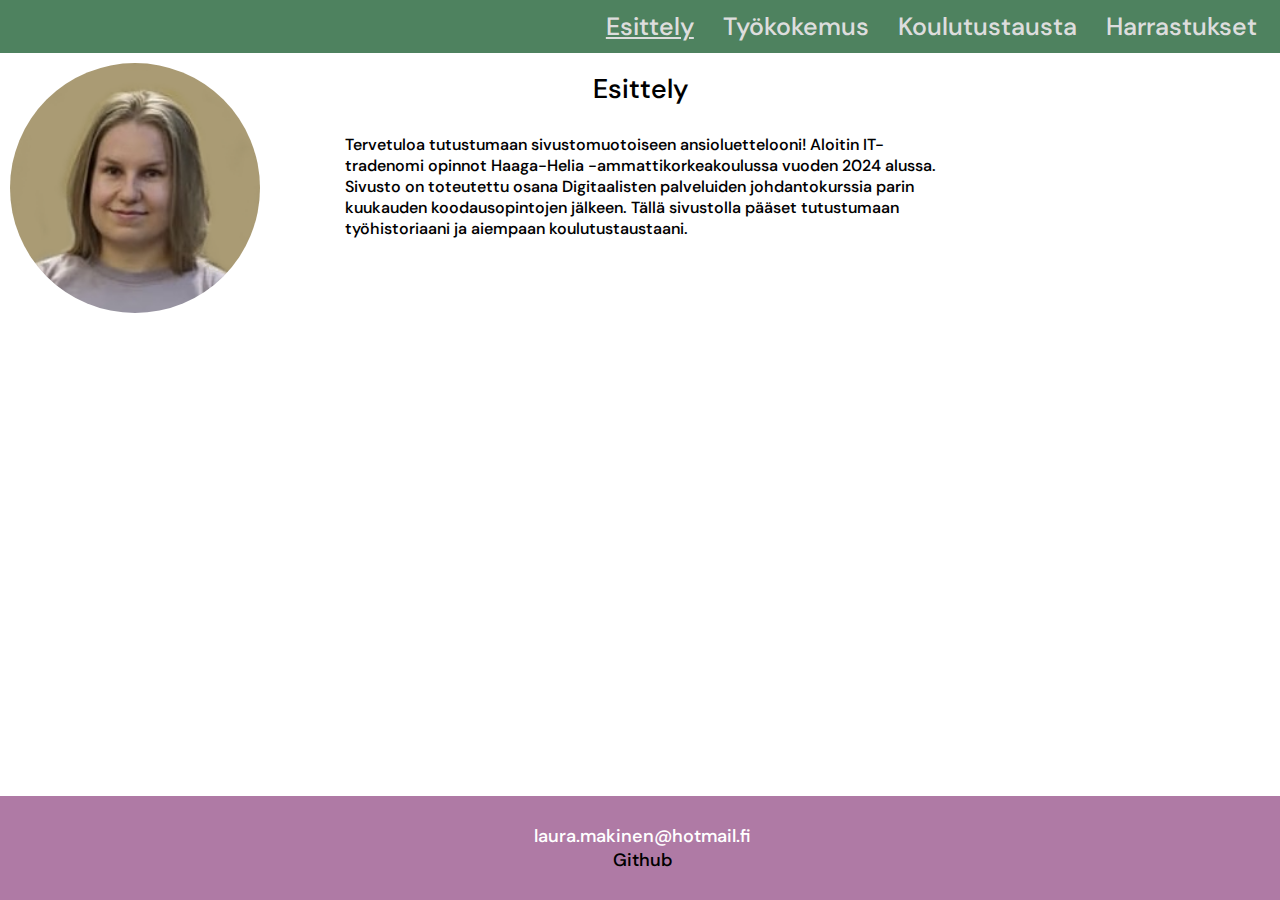
<file: index.html>
<!DOCTYPE html>
<html lang="fi">

<head>
    <link rel="stylesheet" href="tyyli.css">
    <script src="extrat.js"></script>
    <meta charset="UTF-8">
    <meta name="viewport" content="width=device-width, initial-scale=1.0">
    <!--kolmella alla olevalla rivillä on linkit fonttia varten-->
    <link rel="preconnect" href="https://fonts.googleapis.com">
    <link rel="preconnect" href="https://fonts.gstatic.com" crossorigin>
    <link
        href="https://fonts.googleapis.com/css2?family=DM+Sans:ital,opsz,wght@0,9..40,100..1000;1,9..40,100..1000&display=swap"
        rel="stylesheet">
    <!--alla olevalla rivillä on linkki navMenua varten-->
    <link rel="stylesheet" href="https://cdnjs.cloudflare.com/ajax/libs/font-awesome/4.7.0/css/font-awesome.min.css">

    <title>Lauran CV</title>
</head>

<body>
    <div class="navMobile">
        <a href="index.html" class="activeMobile">Esittely</a>
        <div class="myLinks" id="myLinks">
            <a href="tyo.html">Työkokemus</a>
            <a href="koulutus.html">Koulutustausta</a>
            <a href="harrastus.html">Harrastukset</a>
        </div>
        <a href="javascript:void(0);" class="icon" onclick="navMenu()">
            <i class="fa fa-bars"></i>
        </a>
    </div>
    <div class="navDesktop">
        <a href="index.html" class="activeDesktop">Esittely</a>
        <a href="tyo.html">Työkokemus</a>
        <a href="koulutus.html">Koulutustausta</a>
        <a href="harrastus.html">Harrastukset</a>
    </div>

    <aside class="Kuva"><img src="mina_1.png" alt="Kuva minusta" class="mina_1">
    </aside>
    <article class="mainEsittely">
        <h1> Esittely </h1>


        <p>Tervetuloa tutustumaan sivustomuotoiseen ansioluettelooni! Aloitin IT-tradenomi opinnot Haaga-Helia
            -ammattikorkeakoulussa vuoden 2024 alussa. Sivusto on toteutettu osana Digitaalisten palveluiden
            johdantokurssia parin kuukauden koodausopintojen jälkeen. Tällä sivustolla pääset tutustumaan
            työhistoriaani ja aiempaan koulutustaustaani.
        </p>

    </article>
    <footer>
        <p>laura.makinen@hotmail.fi<br>
            <a href="https://github.com/makinla">Github</a>
        </p>
    </footer>
</body>

</html>
</file>
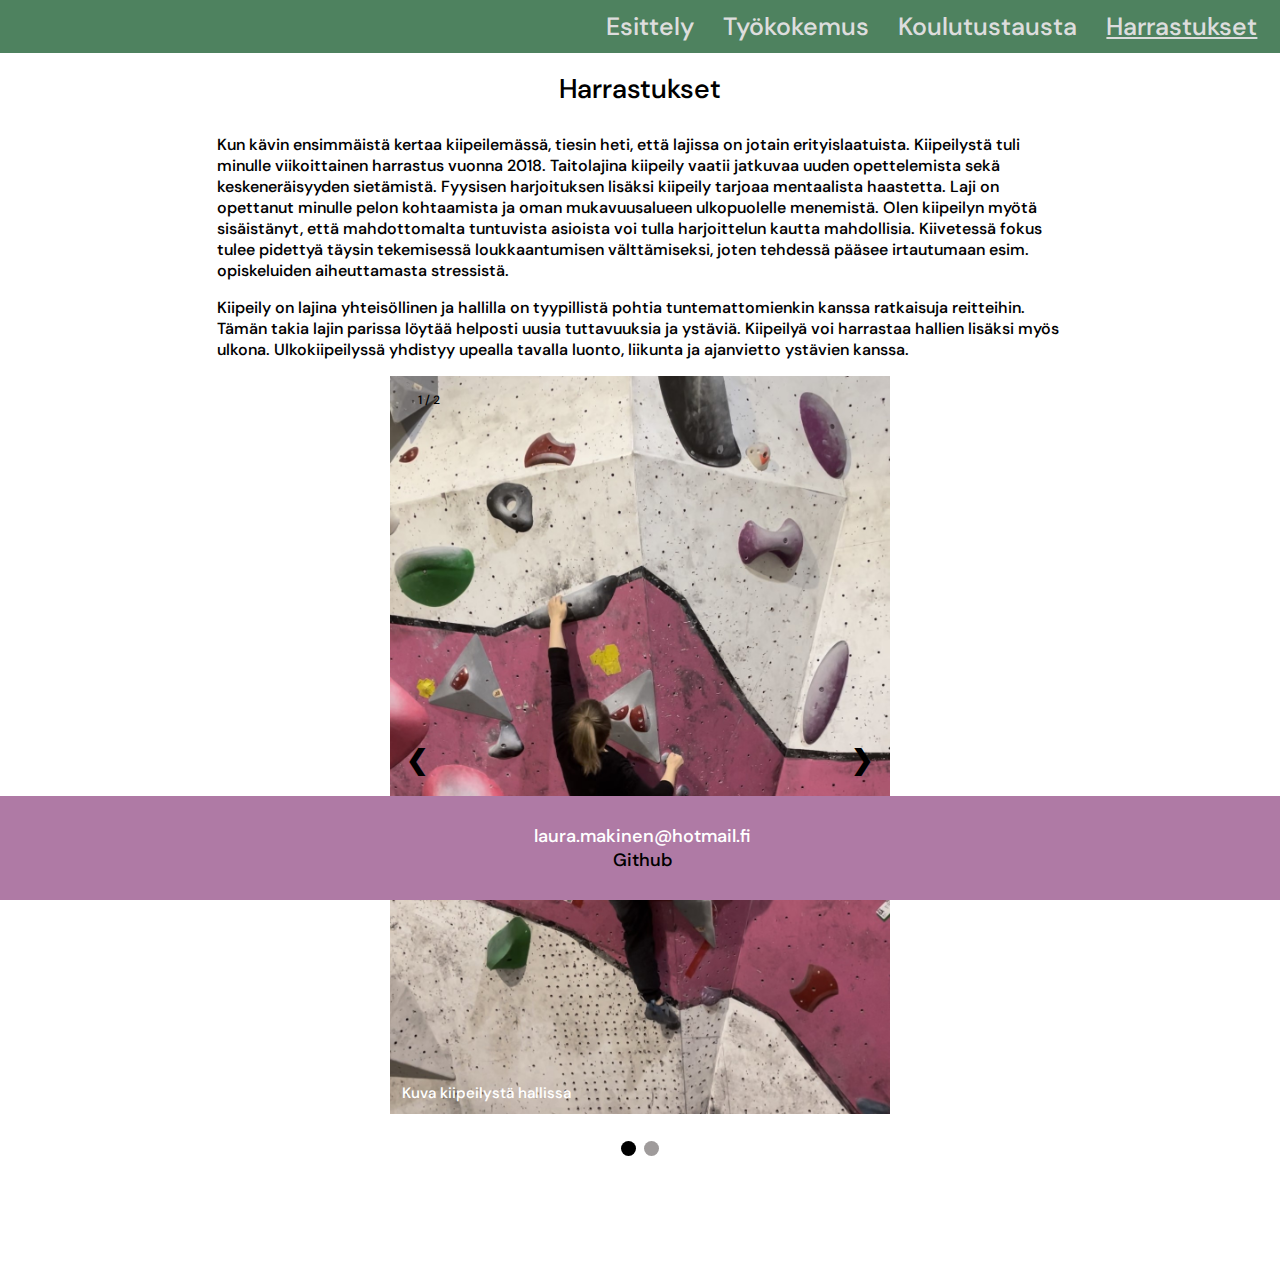
<file: harrastus.html>
<!DOCTYPE html>
<html lang="fi">

<head>
    <link rel="stylesheet" href="tyyli.css">
    <script src="extrat.js"></script>
    <meta charset="UTF-8">
    <meta name="viewport" content="width=device-width, initial-scale=1.0">
    <!--kolmella alla olevalla rivillä on linkit fonttia varten-->
    <link rel="preconnect" href="https://fonts.googleapis.com">
    <link rel="preconnect" href="https://fonts.gstatic.com" crossorigin>
    <link
        href="https://fonts.googleapis.com/css2?family=DM+Sans:ital,opsz,wght@0,9..40,100..1000;1,9..40,100..1000&display=swap"
        rel="stylesheet">
    <!--alla olevalla rivillä on linkki navMenua varten-->
    <link rel="stylesheet" href="https://cdnjs.cloudflare.com/ajax/libs/font-awesome/4.7.0/css/font-awesome.min.css">

    <title>Harrastukset</title>
</head>

<body>
    <div class="navMobile">
        <a href="harrastus.html" class="activeMobile">Harrastukset</a>
        <div class="myLinks" id="myLinks">
            <a href="index.html">Esittely</a>
            <a href="tyo.html">Työkokemus</a>
            <a href="koulutus.html">Koulutustausta</a>

        </div>
        <a href="javascript:void(0);" class="icon" onclick="navMenu()">
            <i class="fa fa-bars"></i>
        </a>
    </div>

    <div class="navDesktop">
        <a href="index.html">Esittely</a>
        <a href="tyo.html">Työkokemus</a>
        <a href="koulutus.html">Koulutustausta</a>
        <a href="harrastus.html" class="activeDesktop">Harrastukset</a>
    </div>

    <article class="mainHarrastus">
        <h1> Harrastukset </h1>

        <p> Kun kävin ensimmäistä kertaa kiipeilemässä, tiesin heti, että lajissa on jotain erityislaatuista.
            Kiipeilystä tuli minulle viikoittainen harrastus vuonna 2018. Taitolajina kiipeily vaatii jatkuvaa
            uuden opettelemista sekä keskeneräisyyden sietämistä. Fyysisen harjoituksen lisäksi kiipeily tarjoaa
            mentaalista haastetta. Laji on opettanut minulle pelon kohtaamista ja oman mukavuusalueen ulkopuolelle
            menemistä. Olen kiipeilyn myötä sisäistänyt, että mahdottomalta tuntuvista asioista voi tulla harjoittelun
            kautta mahdollisia. Kiivetessä fokus tulee pidettyä täysin tekemisessä loukkaantumisen välttämiseksi, joten
            tehdessä pääsee irtautumaan esim. opiskeluiden aiheuttamasta stressistä.
        </p>
        <p> Kiipeily on lajina yhteisöllinen ja hallilla on tyypillistä pohtia tuntemattomienkin kanssa ratkaisuja
            reitteihin. Tämän takia lajin parissa löytää helposti uusia tuttavuuksia ja ystäviä. Kiipeilyä voi
            harrastaa hallien lisäksi myös ulkona. Ulkokiipeilyssä yhdistyy upealla tavalla luonto, liikunta ja
            ajanvietto ystävien kanssa.
        </p>

        <!-- Slideshow container -->
        <div class="slideshow-container">

            <!-- Full-width images with number and caption text -->
            <div class="mySlides">
                <div class="numbertext">1 / 2</div>
                <img src="sisäkiipeily.jpg" alt="Kuva kiipeilystä hallissa" style="width:100%">
                <div class="text">Kuva kiipeilystä hallissa</div>
            </div>

            <div class="mySlides">
                <div class="numbertext">2 / 2</div>
                <img src="ulkokiipeily.jpg" alt="Kuva ulkokiipeilystä" style="width:100%">
                <div class="text">Kuva kiipeilystä ulkona</div>
            </div>


            <!-- Next and previous buttons -->
            <a class="prev" onclick="plusSlides(-1)">&#10094;</a>
            <a class="next" onclick="plusSlides(1)">&#10095;</a>
        </div>
        <br>

        <!-- The dots/circles-->
        <div style="text-align:center">
            <span class="dot" onclick="currentSlide(1)"></span>
            <span class="dot" onclick="currentSlide(2)"></span>
        </div>

        <script>showSlides(1)</script>

    </article>
    <footer>
        <p>laura.makinen@hotmail.fi<br>
            <a href="https://github.com/makinla">Github</a>
        </p>
    </footer>
</body>

</html>
</file>
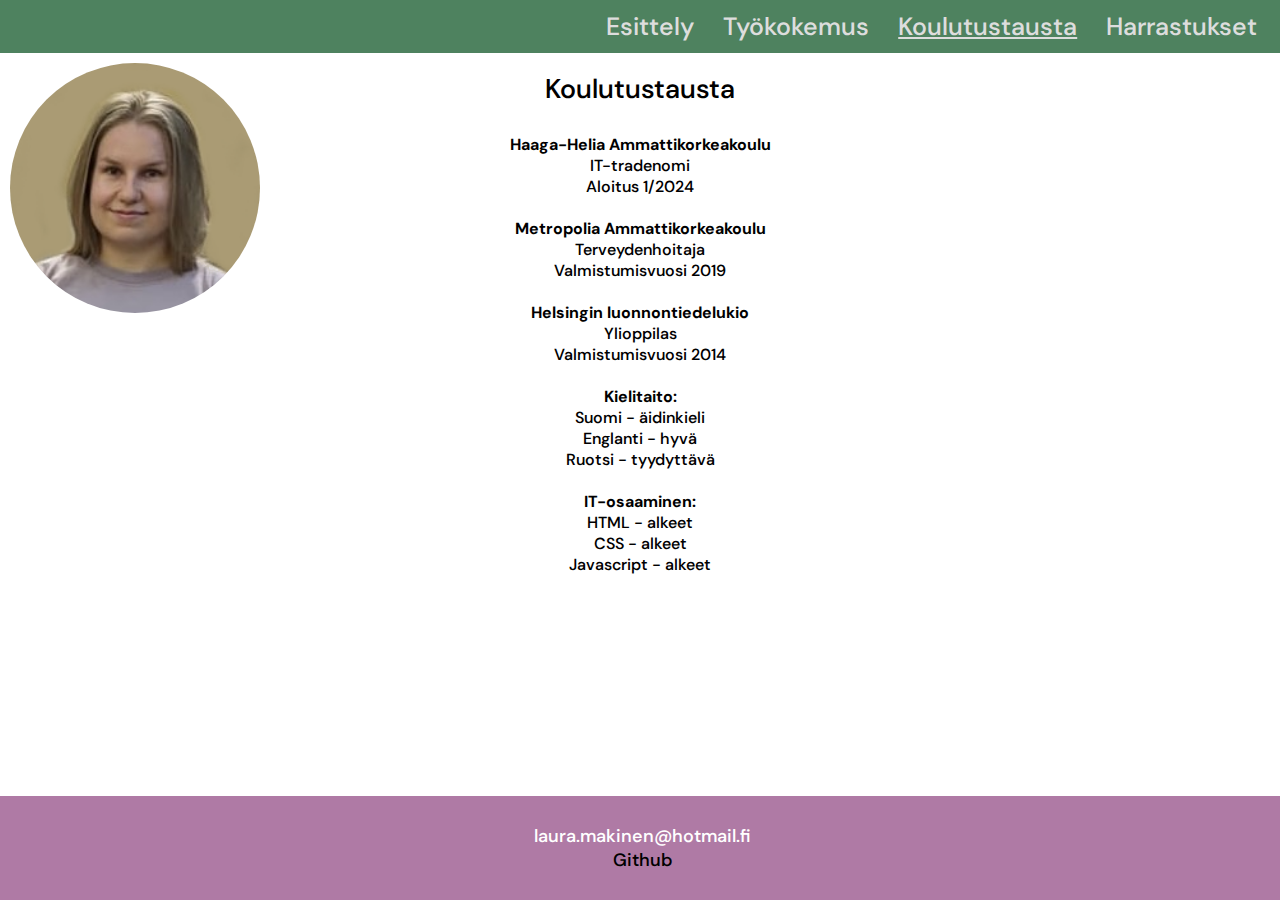
<file: koulutus.html>
<!DOCTYPE html>
<html lang="fi">

<head>
    <link rel="stylesheet" href="tyyli.css">
    <script src="extrat.js"></script>
    <meta charset="UTF-8">
    <meta name="viewport" content="width=device-width, initial-scale=1.0">
    <meta name="format-detection" content="telephone=no">

    <!--kolmella alla olevalla rivillä on linkit fonttia varten-->
    <link rel="preconnect" href="https://fonts.googleapis.com">
    <link rel="preconnect" href="https://fonts.gstatic.com" crossorigin>
    <link
        href="https://fonts.googleapis.com/css2?family=DM+Sans:ital,opsz,wght@0,9..40,100..1000;1,9..40,100..1000&display=swap"
        rel="stylesheet">
    <!--alla olevalla rivillä on linkki navMenua varten-->
    <link rel="stylesheet" href="https://cdnjs.cloudflare.com/ajax/libs/font-awesome/4.7.0/css/font-awesome.min.css">

    <title>Koulutustausta</title>
</head>

<body>


    <div class="navMobile">
        <a href="koulutus.html" class="activeMobile">Koulutustausta</a>
        <div class="myLinks" id="myLinks">
            <a href="index.html">Esittely</a>
            <a href="tyo.html">Työkokemus</a>
            <a href="harrastus.html">Harrastukset</a>
        </div>
        <a href="javascript:void(0);" class="icon" onclick="navMenu()">
            <i class="fa fa-bars"></i>
        </a>
    </div>
    <div class="navDesktop">
        <a href="index.html">Esittely</a>
        <a href="tyo.html">Työkokemus</a>
        <a href="koulutus.html" class="activeDesktop">Koulutustausta</a>
        <a href="harrastus.html">Harrastukset</a>
    </div>

    <aside class="Kuva"><img src="mina_1.png" alt="Kuva minusta" class="mina_1">
    </aside>
    <article class="main">
        <h1> Koulutustausta </h1>

        <p>
        <h2>Haaga-Helia Ammattikorkeakoulu </h2>
        IT-tradenomi <br>
        Aloitus 1/2024 <br> <br>

        <h2> Metropolia Ammattikorkeakoulu</h2>
        Terveydenhoitaja <br>
        Valmistumisvuosi 2019 <br><br>

        <h2> Helsingin luonnontiedelukio </h2>
        Ylioppilas <br>
        Valmistumisvuosi 2014 <br> <br>

        <h2>Kielitaito:</h2>
        Suomi - äidinkieli <br>
        Englanti - hyvä <br>
        Ruotsi - tyydyttävä <br> <br>

        <h2>IT-osaaminen:</h2>
        HTML - alkeet <br>
        CSS - alkeet <br>
        Javascript - alkeet <br>


        </p>
    </article>
    <footer>
        <p>laura.makinen@hotmail.fi<br>
            <a href="https://github.com/makinla">Github</a>
        </p>
    </footer>
</body>

</html>
</file>
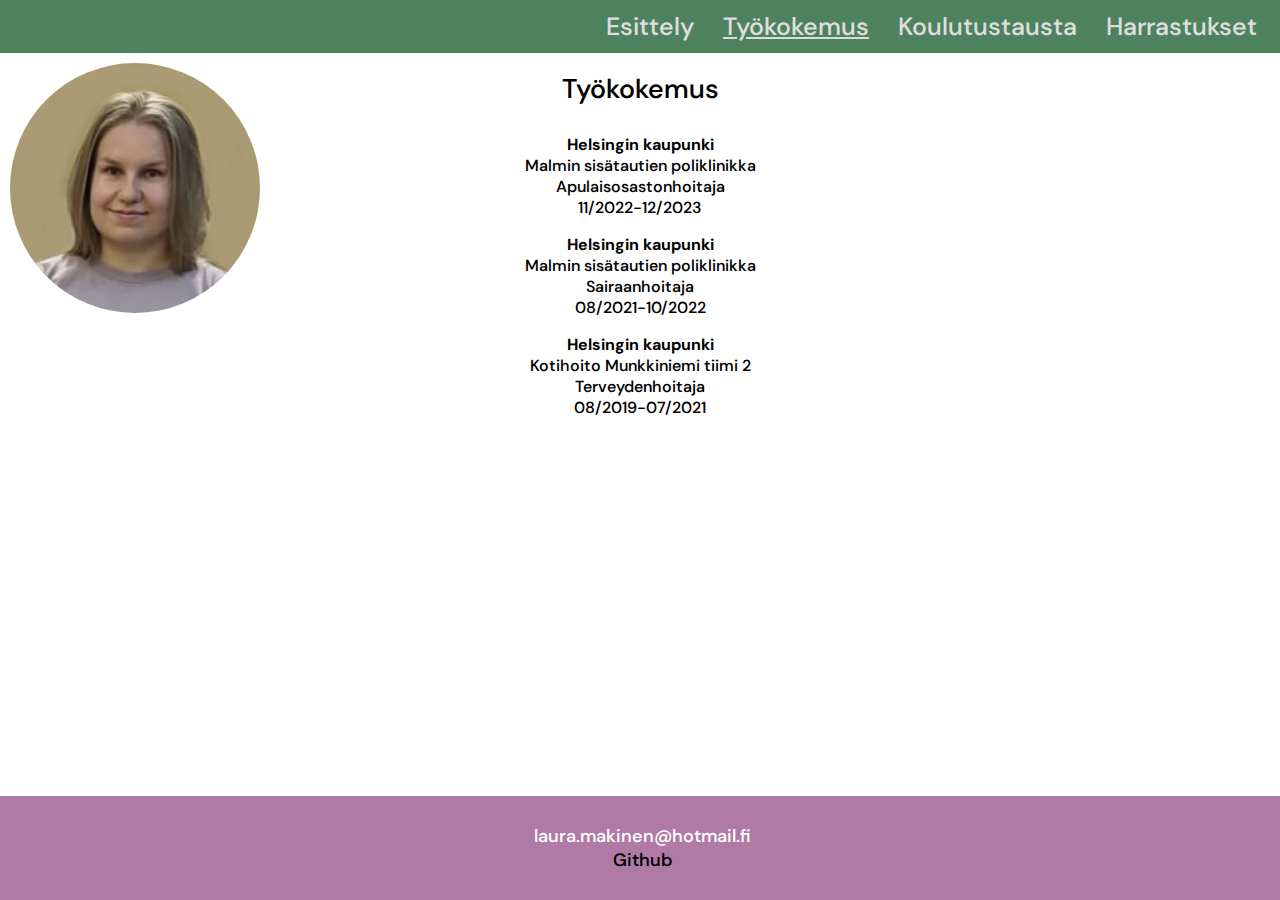
<file: tyo.html>
<!DOCTYPE html>
<html lang="fi">

<head>
    <link rel="stylesheet" href="tyyli.css">
    <script src="extrat.js"></script>
    <meta charset="UTF-8">
    <meta name="viewport" content="width=device-width, initial-scale=1.0">
    <meta name="format-detection" content="telephone=no">
    <!--kolmella alla olevalla rivillä on linkit fonttia varten-->
    <link rel="preconnect" href="https://fonts.googleapis.com">
    <link rel="preconnect" href="https://fonts.gstatic.com" crossorigin>
    <link
        href="https://fonts.googleapis.com/css2?family=DM+Sans:ital,opsz,wght@0,9..40,100..1000;1,9..40,100..1000&display=swap"
        rel="stylesheet">
    <!--alla olevalla rivillä on linkki navMenua varten-->
    <link rel="stylesheet" href="https://cdnjs.cloudflare.com/ajax/libs/font-awesome/4.7.0/css/font-awesome.min.css">

    <title>Työkokemus</title>
</head>

<body>


    <div class="navMobile">
        <a href="tyo.html" class="activeMobile">Työkokemus</a>
        <div class="myLinks" id="myLinks">
            <a href="index.html">Esittely</a>
            <a href="koulutus.html">Koulutustausta</a>
            <a href="harrastus.html">Harrastukset</a>
        </div>
        <a href="javascript:void(0);" class="icon" onclick="navMenu()">
            <i class="fa fa-bars"></i>
        </a>
    </div>
    <div class="navDesktop">
        <a href="index.html">Esittely</a>
        <a href="tyo.html" class="activeDesktop">Työkokemus</a>
        <a href="koulutus.html">Koulutustausta</a>
        <a href="harrastus.html">Harrastukset</a>
    </div>

    <aside class="Kuva"><img src="mina_1.png" alt="Kuva minusta" class="mina_1">
    </aside>
    <article class="main">

        <h1> Työkokemus </h1>

        <p>
        <h2>Helsingin kaupunki </h2>
        Malmin sisätautien poliklinikka <br>
        Apulaisosastonhoitaja <br>
        11/2022-12/2023 <br>
        </p>
        <p>
        <h2>Helsingin kaupunki</h2>
        Malmin sisätautien poliklinikka <br>
        Sairaanhoitaja <br>
        08/2021-10/2022 <br>
        </p>
        <p>
        <h2>Helsingin kaupunki</h2>
        Kotihoito Munkkiniemi tiimi 2 <br>
        Terveydenhoitaja <br>
        08/2019-07/2021
        </p>


    </article>
    <footer>
        <p>laura.makinen@hotmail.fi<br>
            <a href="https://github.com/makinla">Github</a>
        </p>
    </footer>
</body>

</html>
</file>
<file: tyyli.css>
a {
  font-family: "DM Sans", sans-serif;
  font-optical-sizing: auto;
  font-weight: 540;
  font-style: normal;
  font-size: 25px;
  text-decoration: none;
}

h1 {
  font-family: "DM Sans", sans-serif;
  font-optical-sizing: auto;
  font-weight: 540;
  font-style: normal;
  font-size: 27px;
  text-align: center;
  padding-bottom: 10px;
}

h2 {
  font-family: "DM Sans", sans-serif;
  font-optical-sizing: auto;
  font-weight: 540;
  font-style: normal;
  font-size: 16px;
  text-align: center;
  margin: 0;
  font-weight: bold;
}

body {
  font-family: "DM Sans", sans-serif;
  font-optical-sizing: auto;
  font-weight: 540;
  font-style: normal;
  font-size: 16px;
  text-align: center;
  margin: 0;

}

.mina_1 {
  float: left;
  width: 20%;
  min-width: 200px;
  max-width: 250px;
  border-radius: 50%;
  margin-left: 10px;
  margin-top: 10px;
}

.main {
  margin-left: 25%;
  margin-right: 25%;
  padding-bottom: 120px;
}

.mainHarrastus {
  margin-left: 15%;
  margin-right: 15%;
  padding-bottom: 120px;
  text-align: left;
}

.mainEsittely {
  margin-left: 25%;
  margin-right: 25%;
  text-align: left;
  padding-bottom: 120px;
}

@media screen and (max-width: 825px) {
  .mina_1 {
    float: none;
    margin-top: 15px;
  }

  .main,
  .mainEsittely,
  .mainHarrastus {
    margin-left: 4%;
    margin-right: 4%;
  }
}

div.navMobile {
  background-color: #4e825f;
  position: relative;
  width: 100%;
}

div.navMobile a.activeMobile {
  text-decoration: none;
}


.navMobile {
  overflow: hidden;
  position: relative;
}

.navMobile #myLinks {
  display: none;
}

.navMobile a {
  color: rgb(255, 255, 255);
  padding: 1.5%;
  text-decoration: none;
  font-size: 25px;
  display: block;
  text-align: left;
}

.navMobile a.icon {
  background: rgb(0, 0, 0);
  display: block;
  position: absolute;
  right: 0;
  top: 0;
}

.navMobile a.icon:hover {
  background-color: #ddd;
  color: black;
}

.activeMobile {
  color: rgb(0, 0, 0);
}

div.navDesktop {
  position: relative;
  background-color: #4e825f;
  width: 100%;
  text-align: right;
  padding: 10px;
}

div.navDesktop a {
  color: #ddd;
  padding: 1%;
}

.activeDesktop {
  text-decoration: underline;
}

@media screen and (max-width: 1024px) {
  div.navDesktop {
    display: none;
  }

  h1 {
    display: none;
  }

  p {
    margin-left: 25px;
    margin-right: 20px;
  }
}

@media screen and (min-width: 1024px) {
  div.navMobile {
    display: none;
  }

  p {
    margin-left: 25px;
    margin-right: 20px;
  }
}

* {
  box-sizing: border-box
}

/* Slideshow container */
.slideshow-container {
  max-width: 500px;
  position: relative;
  display: block;
  margin: auto;
}

/* Hide the images by default*/
.mySlides {
  display: none;
  width: 100%;
}

/* Next & previous buttons */
.prev,
.next {
  cursor: pointer;
  position: absolute;
  top: 50%;
  width: auto;
  margin-top: -22px;
  padding: 16px;
  color: rgb(0, 0, 0);
  font-weight: bold;
  font-size: 27px;
  transition: 0.6s ease;
  border-radius: 0 3px 3px 0;
  user-select: none;
}

/* Position the "next button" to the right */
.next {
  right: 0;
  border-radius: 3px 0 0 3px;
}

/* On hover, add a black background color with a little bit see-through */
.prev:hover,
.next:hover {
  background-color: rgba(93, 88, 88, 0.8);
}

/* Caption text */
.text {
  color: #ffffff;
  font-size: 15px;
  padding: 8px 12px;
  position: absolute;
  bottom: 8px;
  width: 100%;
  text-align: left;
}

/* Number text (1/2 etc) */
.numbertext {
  color: #000000;
  font-size: 12px;
  padding: 8px 12px;
  position: absolute;
  top: 8px;
  left: 16px;
}

/* The dots/bullets/indicators */
.dot {
  cursor: pointer;
  height: 15px;
  width: 15px;
  margin: 0 2px;
  background-color: #524b4b8d;
  border-radius: 50%;
  display: inline-block;
  transition: background-color 0.6s ease;
}

.active2,
.dot:hover {
  background-color: #000000;
}

footer {
  position: fixed;
  left: 0;
  bottom: 0;
  width: 100%;
  text-align: center;
  padding: 10px;
  background-color: rgb(175, 122, 165);
  color: white;
  font-size: 18px;
}

footer a {
  font-size: 18px;
  color: rgb(0, 0, 0);
}
</file>
